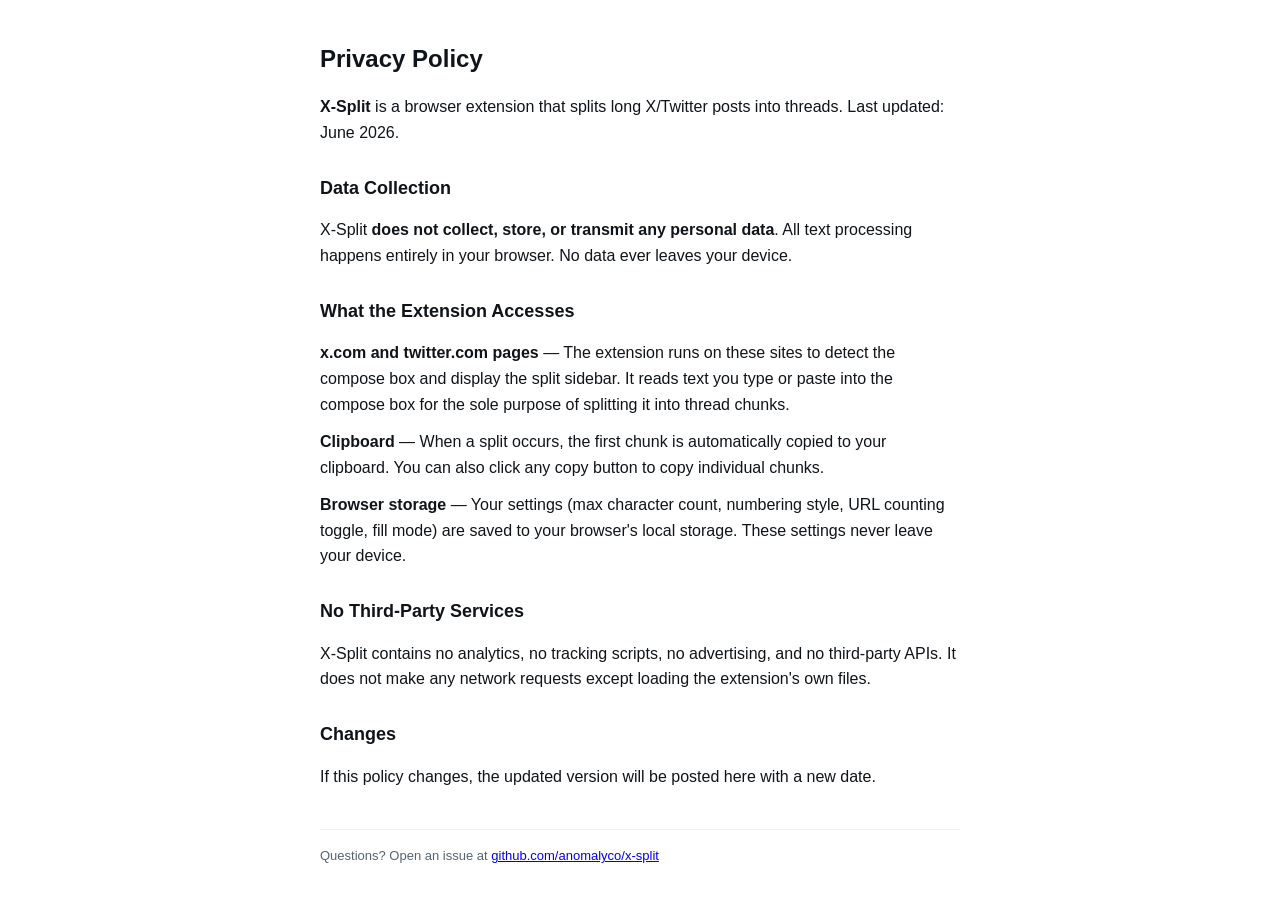
<file: docs/privacy/index.html>
<!DOCTYPE html>
<html lang="en">
<head>
<meta charset="UTF-8">
<meta name="viewport" content="width=device-width, initial-scale=1.0">
<title>Privacy Policy — X-Split</title>
<style>
  body { font-family: -apple-system, BlinkMacSystemFont, 'Segoe UI', Roboto, sans-serif; max-width: 640px; margin: 40px auto; padding: 0 20px; line-height: 1.6; color: #0f1419; }
  h1 { font-size: 24px; }
  h2 { font-size: 18px; margin-top: 28px; }
  p { margin: 12px 0; }
  footer { margin-top: 40px; font-size: 13px; color: #536471; border-top: 1px solid #eff3f4; padding-top: 16px; }
</style>
</head>
<body>

<h1>Privacy Policy</h1>
<p><strong>X-Split</strong> is a browser extension that splits long X/Twitter posts into threads. Last updated: June 2026.</p>

<h2>Data Collection</h2>
<p>X-Split <strong>does not collect, store, or transmit any personal data</strong>. All text processing happens entirely in your browser. No data ever leaves your device.</p>

<h2>What the Extension Accesses</h2>
<p><strong>x.com and twitter.com pages</strong> — The extension runs on these sites to detect the compose box and display the split sidebar. It reads text you type or paste into the compose box for the sole purpose of splitting it into thread chunks.</p>
<p><strong>Clipboard</strong> — When a split occurs, the first chunk is automatically copied to your clipboard. You can also click any copy button to copy individual chunks.</p>
<p><strong>Browser storage</strong> — Your settings (max character count, numbering style, URL counting toggle, fill mode) are saved to your browser's local storage. These settings never leave your device.</p>

<h2>No Third-Party Services</h2>
<p>X-Split contains no analytics, no tracking scripts, no advertising, and no third-party APIs. It does not make any network requests except loading the extension's own files.</p>

<h2>Changes</h2>
<p>If this policy changes, the updated version will be posted here with a new date.</p>

<footer>
  Questions? Open an issue at <a href="https://github.com/MujtabaJ30/x-split">github.com/anomalyco/x-split</a>
</footer>

</body>
</html>
</file>
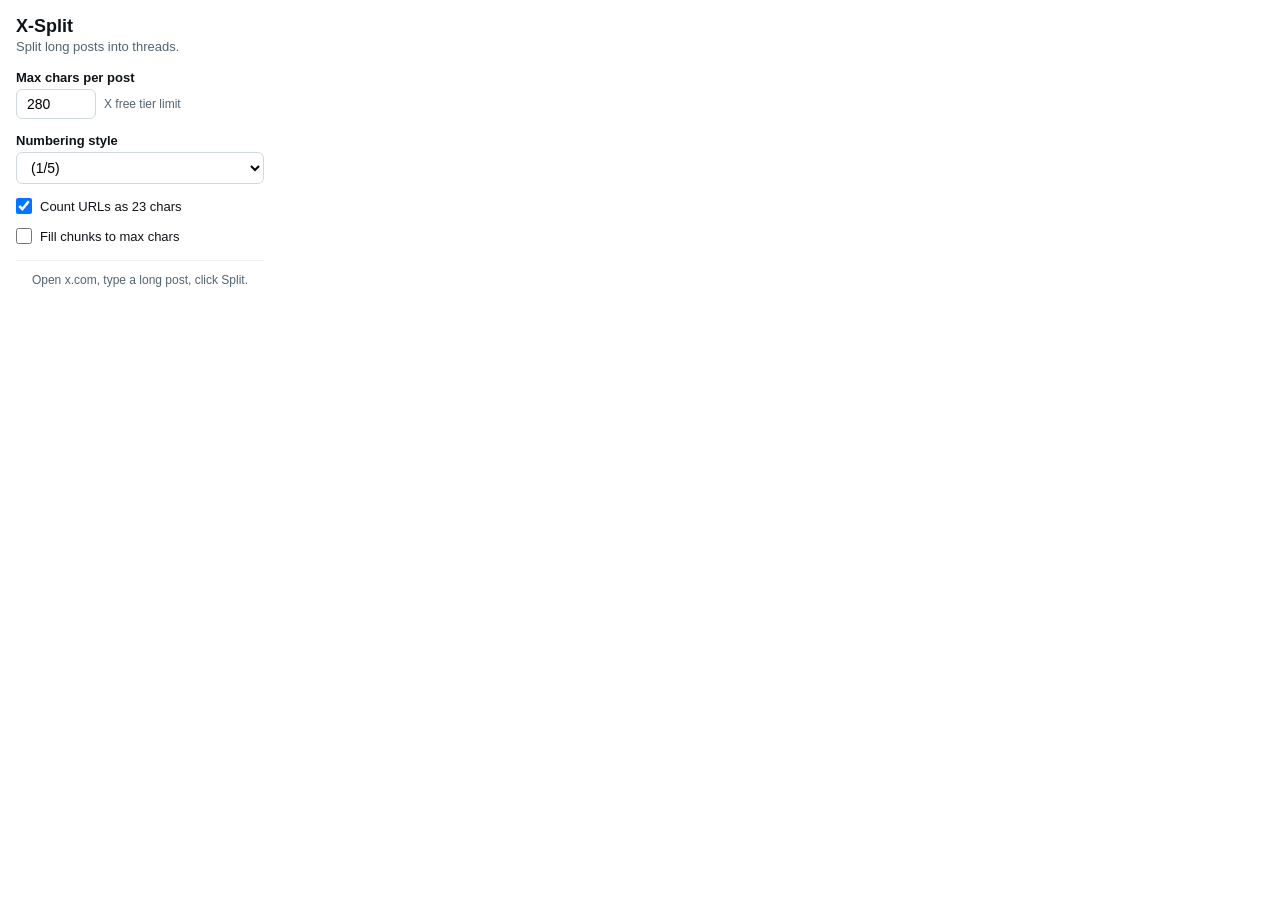
<file: extension/popup/popup.html>
<!DOCTYPE html>
<html lang="en">
<head>
  <meta charset="UTF-8">
  <meta name="viewport" content="width=device-width, initial-scale=1.0">
  <title>X-Split</title>
  <link rel="stylesheet" href="popup.css">
</head>
<body>
  <div class="popup-container">
    <h1 class="popup-title">X-Split</h1>
    <p class="popup-subtitle">Split long posts into threads.</p>

    <div class="popup-section">
      <label class="popup-label" for="maxChars">Max chars per post</label>
      <div class="popup-input-row">
        <input type="number" id="maxChars" class="popup-input" value="280" min="50" max="280">
        <span class="popup-hint">X free tier limit</span>
      </div>
    </div>

    <div class="popup-section">
      <label class="popup-label" for="numStyle">Numbering style</label>
      <select id="numStyle" class="popup-select">
        <option value="parens">(1/5)</option>
        <option value="brackets">[1/5]</option>
        <option value="slash">1/5</option>
      </select>
    </div>

    <div class="popup-section">
      <label class="popup-checkbox">
        <input type="checkbox" id="urlCounting" checked>
        <span>Count URLs as 23 chars</span>
      </label>
    </div>

    <div class="popup-section">
      <label class="popup-checkbox">
        <input type="checkbox" id="fillMode">
        <span>Fill chunks to max chars</span>
      </label>
    </div>

    <div class="popup-footer">
      <p class="popup-status">Open x.com, type a long post, click Split.</p>
    </div>
  </div>
  <script src="popup.js"></script>
</body>
</html>
</file>
<file: extension/popup/popup.css>
* {
  margin: 0;
  padding: 0;
  box-sizing: border-box;
}

body {
  width: 280px;
  font-family: -apple-system, BlinkMacSystemFont, 'Segoe UI', Roboto, Helvetica, Arial, sans-serif;
  background: #fff;
  color: #0f1419;
}

.popup-container {
  padding: 16px;
}

.popup-title {
  font-size: 18px;
  font-weight: 700;
  margin-bottom: 2px;
}

.popup-subtitle {
  font-size: 13px;
  color: #536471;
  margin-bottom: 16px;
}

.popup-section {
  margin-bottom: 14px;
}

.popup-label {
  display: block;
  font-size: 13px;
  font-weight: 600;
  margin-bottom: 4px;
  color: #0f1419;
}

.popup-input-row {
  display: flex;
  align-items: center;
  gap: 8px;
}

.popup-input {
  width: 80px;
  padding: 6px 10px;
  border: 1px solid #cfd9de;
  border-radius: 6px;
  font-size: 14px;
  font-family: inherit;
  outline: none;
  transition: border-color 0.15s;
}

.popup-input:focus {
  border-color: #1d9bf0;
}

.popup-hint {
  font-size: 12px;
  color: #536471;
}

.popup-select {
  width: 100%;
  padding: 6px 10px;
  border: 1px solid #cfd9de;
  border-radius: 6px;
  font-size: 14px;
  font-family: inherit;
  outline: none;
  background: #fff;
  cursor: pointer;
  transition: border-color 0.15s;
}

.popup-select:focus {
  border-color: #1d9bf0;
}

.popup-checkbox {
  display: flex;
  align-items: center;
  gap: 8px;
  font-size: 13px;
  cursor: pointer;
  color: #0f1419;
}

.popup-checkbox input {
  width: 16px;
  height: 16px;
  cursor: pointer;
}

.popup-footer {
  margin-top: 16px;
  padding-top: 12px;
  border-top: 1px solid #eff3f4;
}

.popup-status {
  font-size: 12px;
  color: #536471;
  text-align: center;
}
</file>
